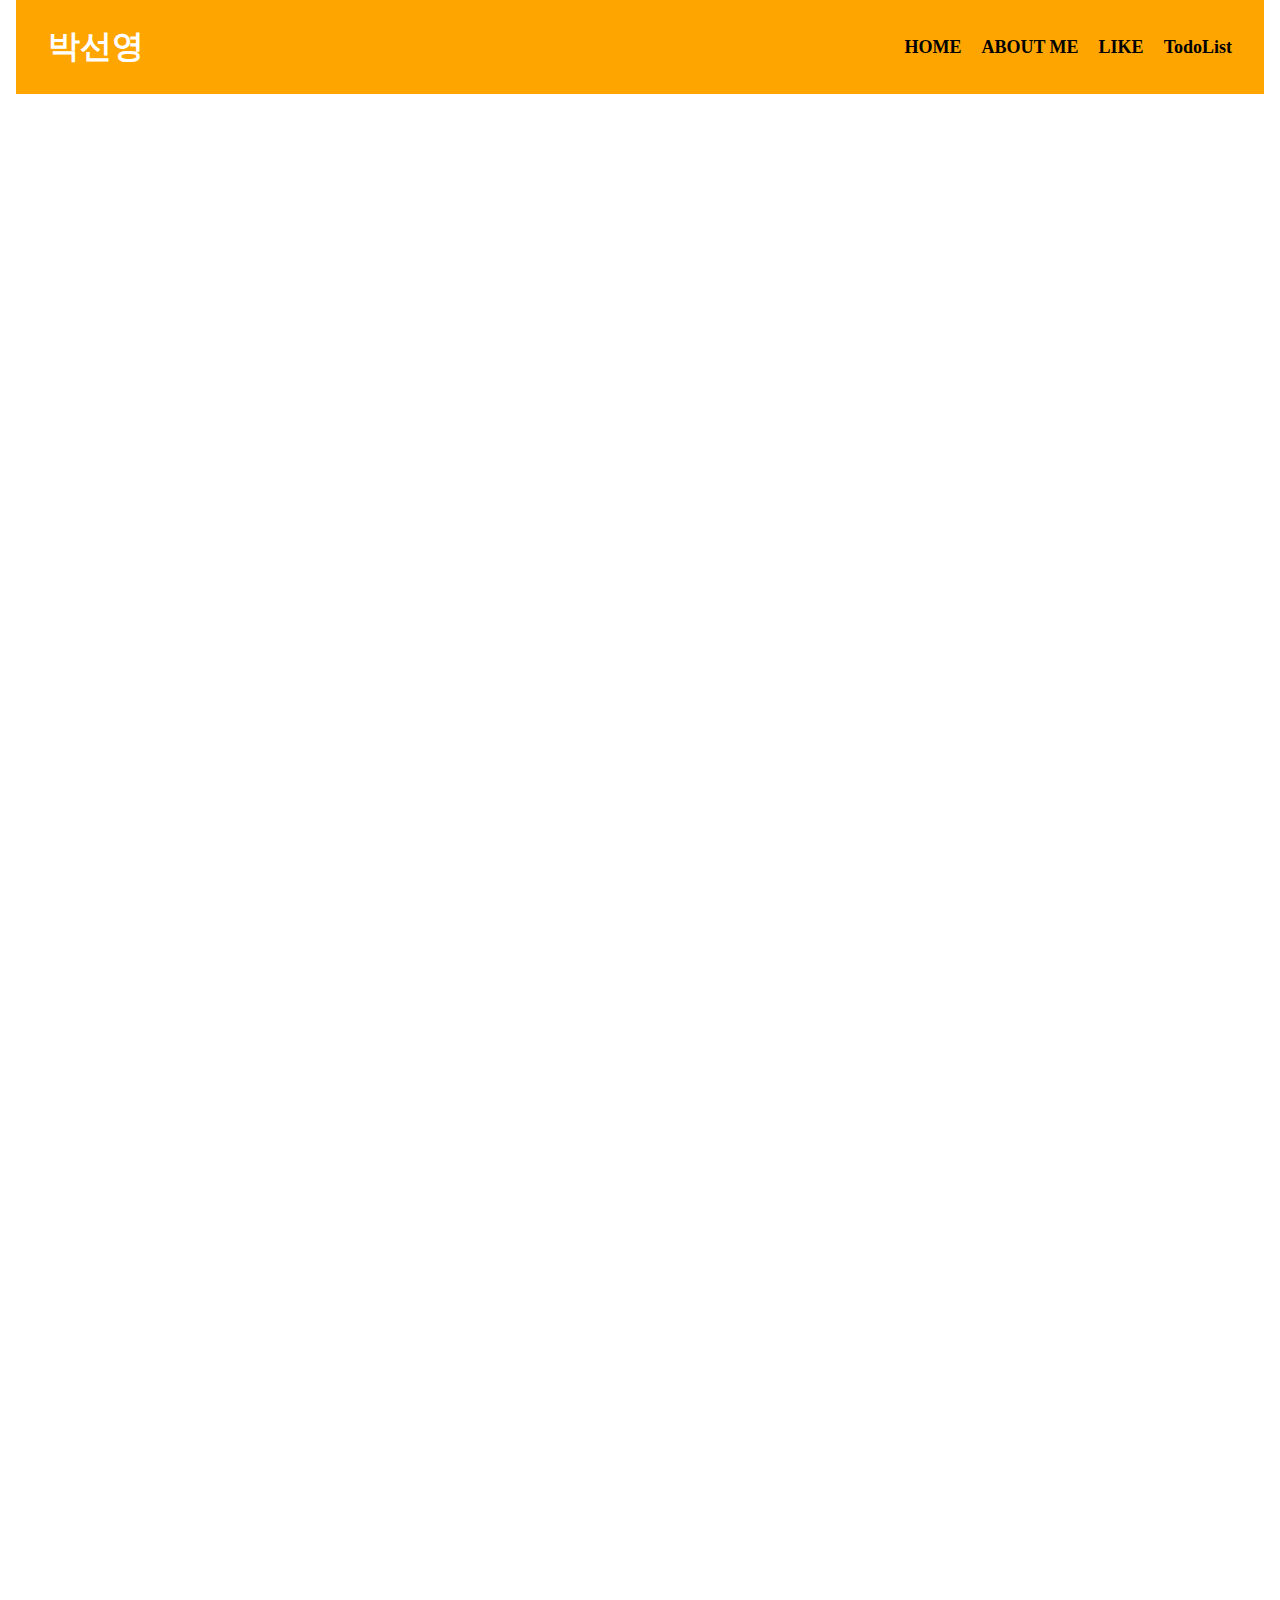
<file: index.html>
<!DOCTYPE html>
<html lang="ko">

<head>
  <meta charset="UTF-8">
  <title>💜park sunyoung💜</title>
  <link rel="stylesheet" href="./style.css" type="text/css">
</head>

<header>
  <h1 id="nav-name">박선영</h1>
  <nav id="menu">
    <ul>
      <li><a href="index.html">HOME</a></li>
      <li><a href="aboutme.html">ABOUT ME</a></li>
      <li><a href="like.html">LIKE</a></li>
      <li><a href="todolist.html">TodoList</a></li>
    </ul>
  </nav>
</header>

<body>
  <div align="center">
    <p>
      <iframe width="560" height="315" src="https://www.youtube.com/embed/js1CtxSY38I" title="YouTube video player"
        frameborder="0" allow="accelerometer; autoplay; clipboard-write; encrypted-media; gyroscope; picture-in-picture"
        allowfullscreen></iframe>
    </p>
  </div>

  <div id="disqus_thread"></div>
  <script>
    /**
    *  RECOMMENDED CONFIGURATION VARIABLES: EDIT AND UNCOMMENT THE SECTION BELOW TO INSERT DYNAMIC VALUES FROM YOUR PLATFORM OR CMS.
    *  LEARN WHY DEFINING THESE VARIABLES IS IMPORTANT: https://disqus.com/admin/universalcode/#configuration-variables    */
    /*
    var disqus_config = function () {
    this.page.url = PAGE_URL;  // Replace PAGE_URL with your page's canonical URL variable
    this.page.identifier = PAGE_IDENTIFIER; // Replace PAGE_IDENTIFIER with your page's unique identifier variable
    };
    */
    (function () { // DON'T EDIT BELOW THIS LINE
      var d = document, s = d.createElement('script');
      s.src = 'https://mypage-syp.disqus.com/embed.js';
      s.setAttribute('data-timestamp', +new Date());
      (d.head || d.body).appendChild(s);
    })();
  </script>
  <noscript>Please enable JavaScript to view the <a href="https://disqus.com/?ref_noscript">comments powered by
      Disqus.</a></noscript>
</body>

</html>
</file>
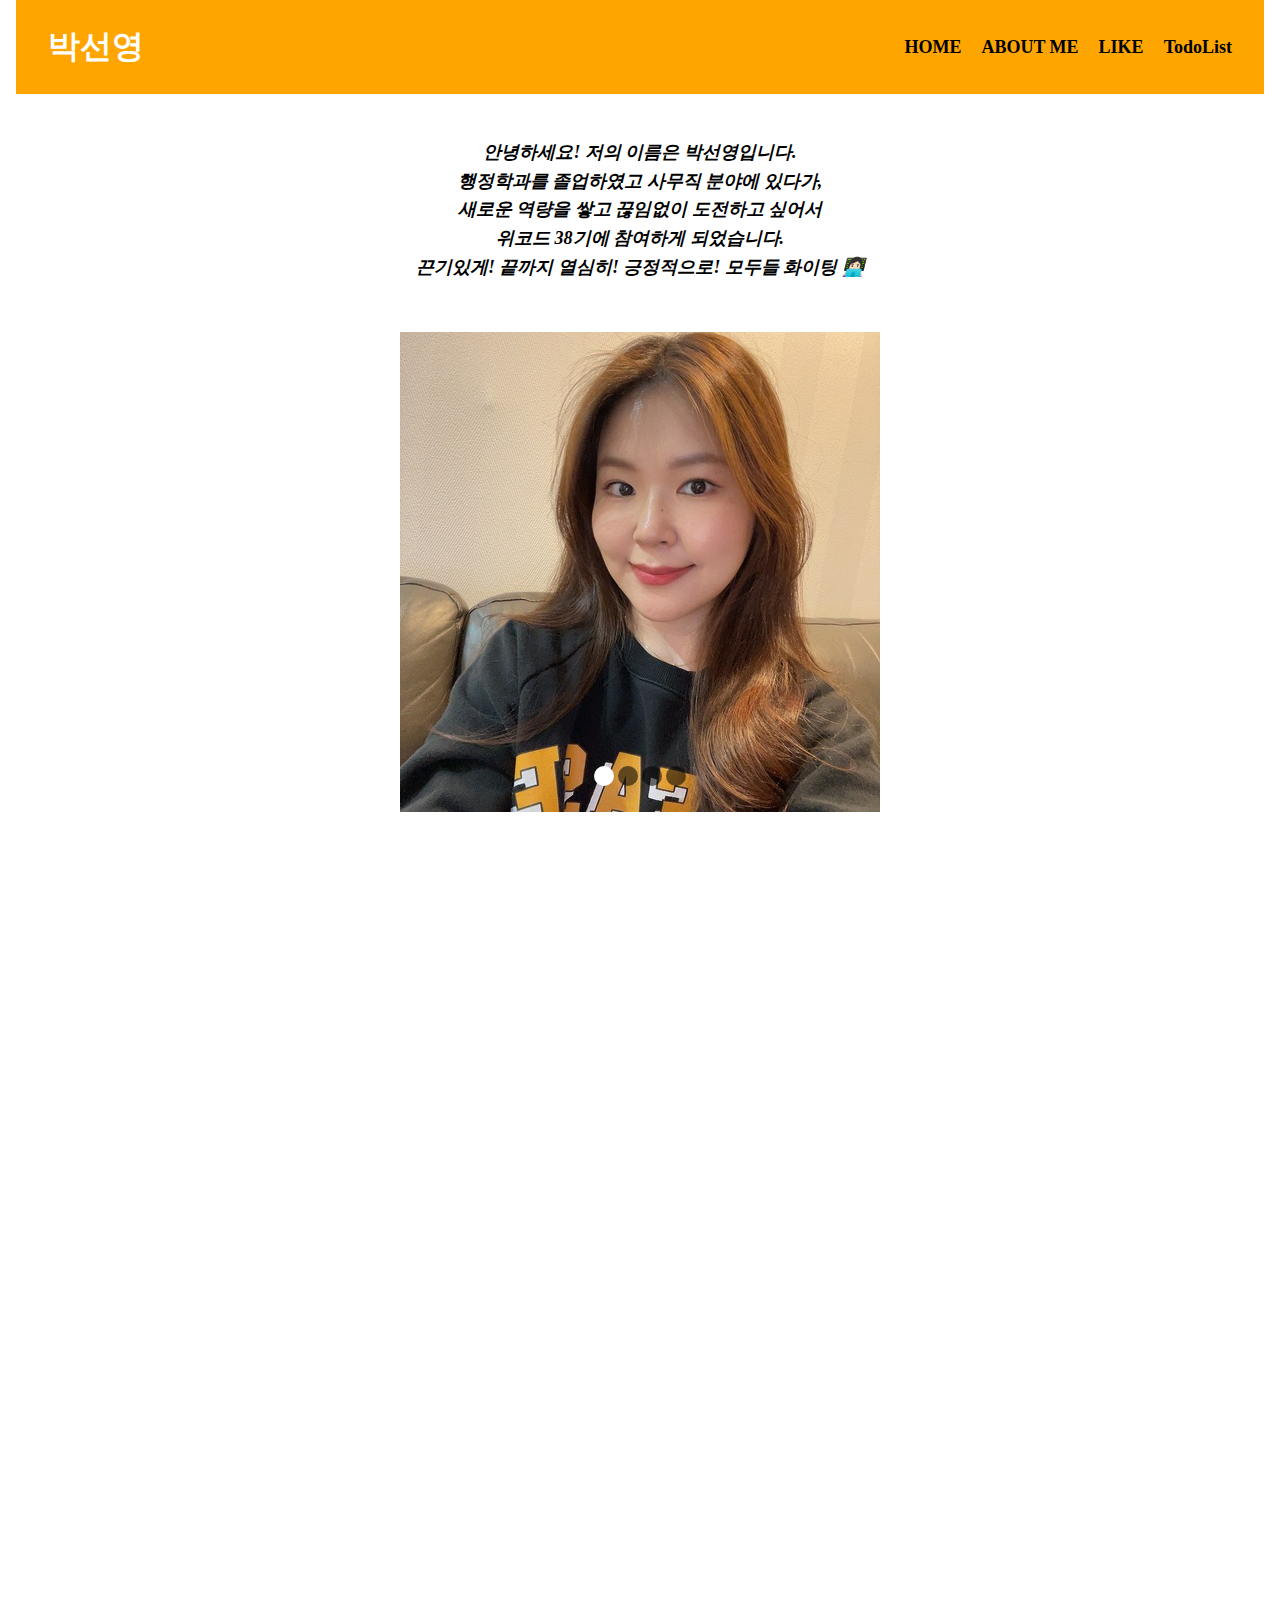
<file: aboutme.html>
<!DOCTYPE html>
<html lang="ko">

<head>
  <meta charset="UTF-8">
  <title>💜park sunyoung💜</title>
  <link rel="stylesheet" href="./style.css" type="text/css">

</head>

<body>
  <header>
    <h1 id="nav-name">박선영</h1>
    <nav id="menu">
      <ul>
        <li><a href="index.html">HOME</a></li>
        <li><a href="aboutme.html">ABOUT ME</a></li>
        <li><a href="like.html">LIKE</a></li>
        <li><a href="todolist.html">TodoList</a></li>
      </ul>
    </nav>
  </header>



  <div class="intext">
    <h2>
      <br>안녕하세요! 저의 이름은 박선영입니다.
      <br>행정학과를 졸업하였고 사무직 분야에 있다가,
      <br>새로운 역량을 쌓고 끊임없이 도전하고 싶어서
      <br>위코드 38기에 참여하게 되었습니다.
      <br>끈기있게! 끝까지 열심히! 긍정적으로! 모두들 화이팅 👩🏻‍💻
    </h2>
  </div>
  <!-- 라디오 버튼을 이용한 div활성화 -->
  <div class="slider">
    <input type="radio" name="slide" id="slide1" checked>
    <input type="radio" name="slide" id="slide2">
    <input type="radio" name="slide" id="slide3">
    <input type="radio" name="slide" id="slide4">
    <ul id="imgholder" class="imgs">
      <li><img src="./aboutme1.jpg"></li>
      <li><img src="./aboutme2.jpg"></li>
      <li><img src="./aboutme3.jpg"></li>
      <li><img src="./aboutme4.jpg"></li>
    </ul>
    <div class="bullets">
      <label for="slide1">&nbsp;</label>
      <label for="slide2">&nbsp;</label>
      <label for="slide3">&nbsp;</label>
      <label for="slide4">&nbsp;</label>
    </div>




</body>

</html>
</file>
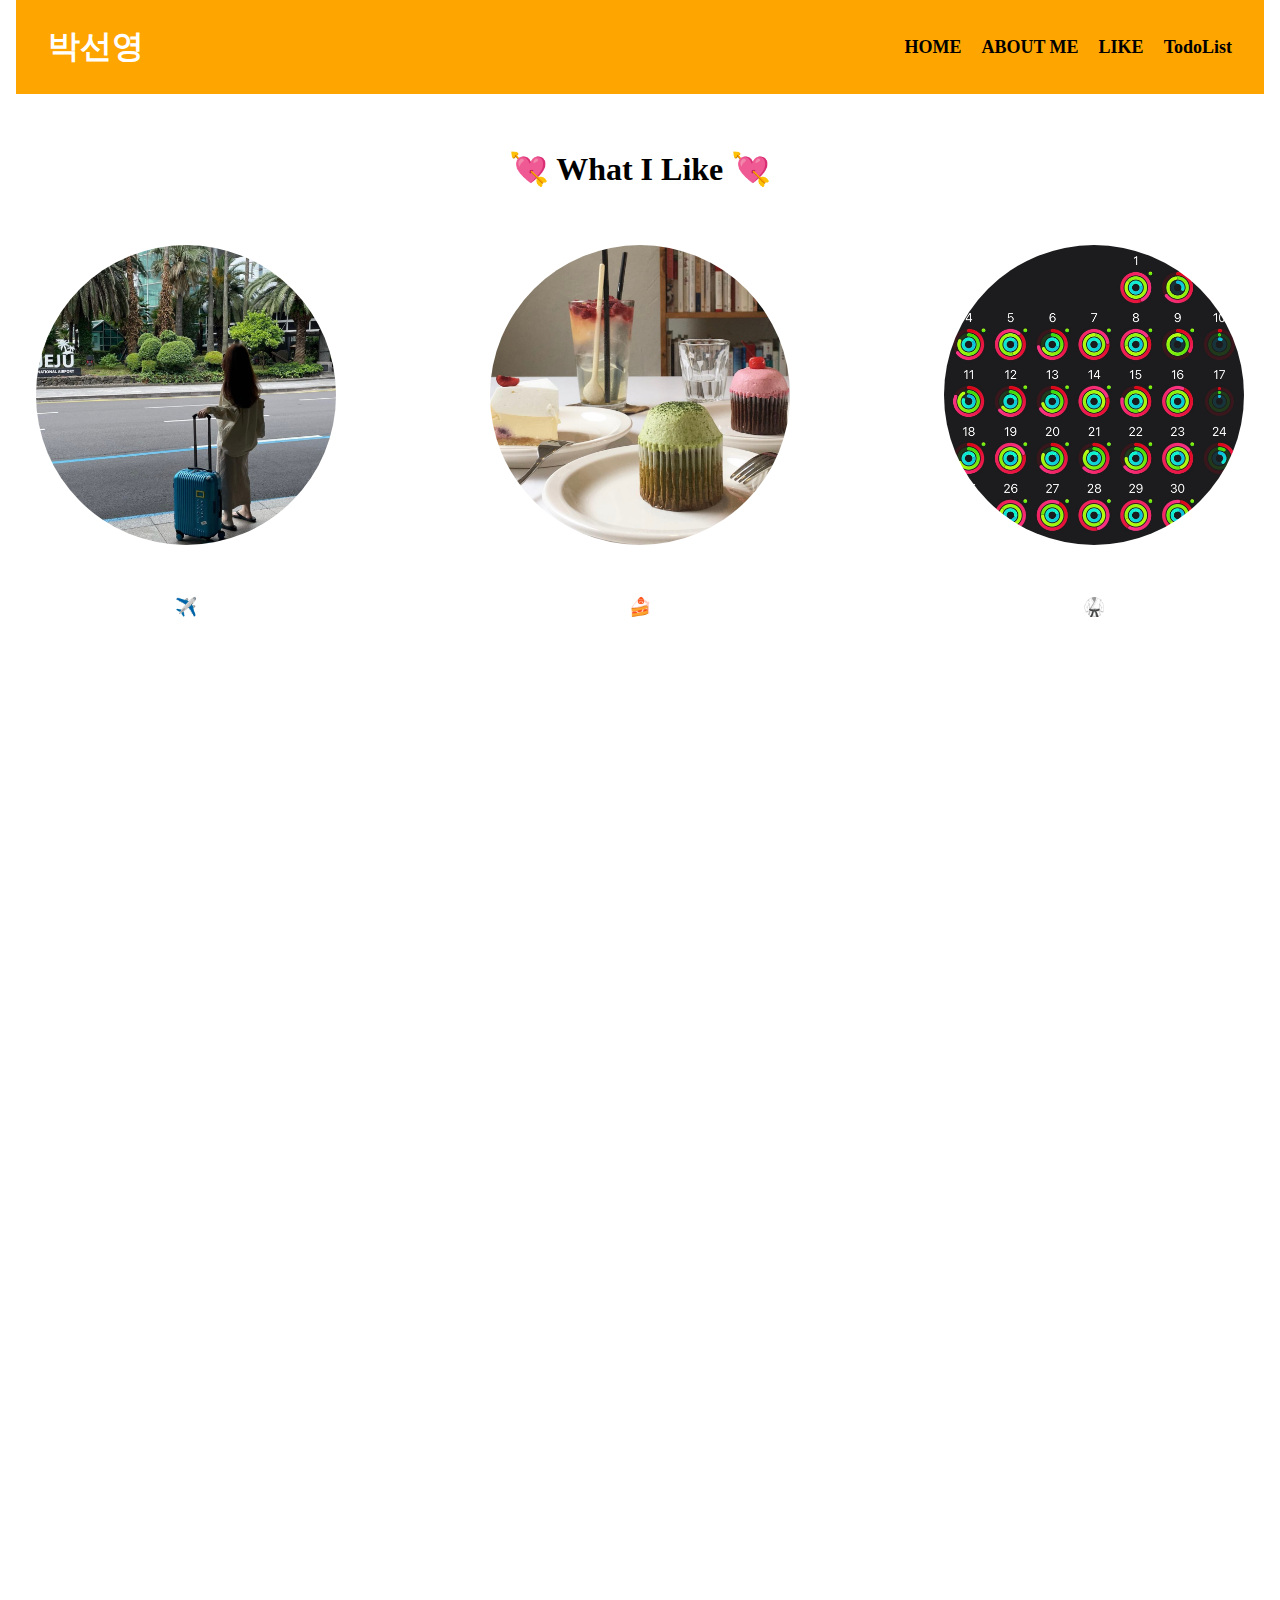
<file: like.html>
<!DOCTYPE html>
<html lang="ko">

<head>
  <meta charset="UTF-8">
  <title>💜park sunyoung💜</title>
  <link rel="stylesheet" href="./style.css">
</head>

<header>
  <h1 id="nav-name">박선영</h1>
  <nav id="menu">
    <ul>
      <li><a href="index.html">HOME</a></li>
      <li><a href="aboutme.html">ABOUT ME</a></li>
      <li><a href="like.html">LIKE</a></li>
      <li><a href="todolist.html">TodoList</a></li>
    </ul>
  </nav>
</header>

<body>
  <div id="likecategory">
    <h1>💘 What I Like 💘 </h1>
    <div class="container">
      <div class="like">
        <img class="like_img" src="like01.jpg" alt="">
        <p id="like_text1">✈️</p>
      </div>
      <div class="like">
        <img class="like_img" src="like02.jpg" alt="">
        <p id="like_text2">🍰</p>
      </div>
      <div class="like">
        <img class="like_img" src="like03.jpg" alt="">
        <p id="like_text3">🥋</p>
      </div>
    </div>
  </div>

</html>
</file>
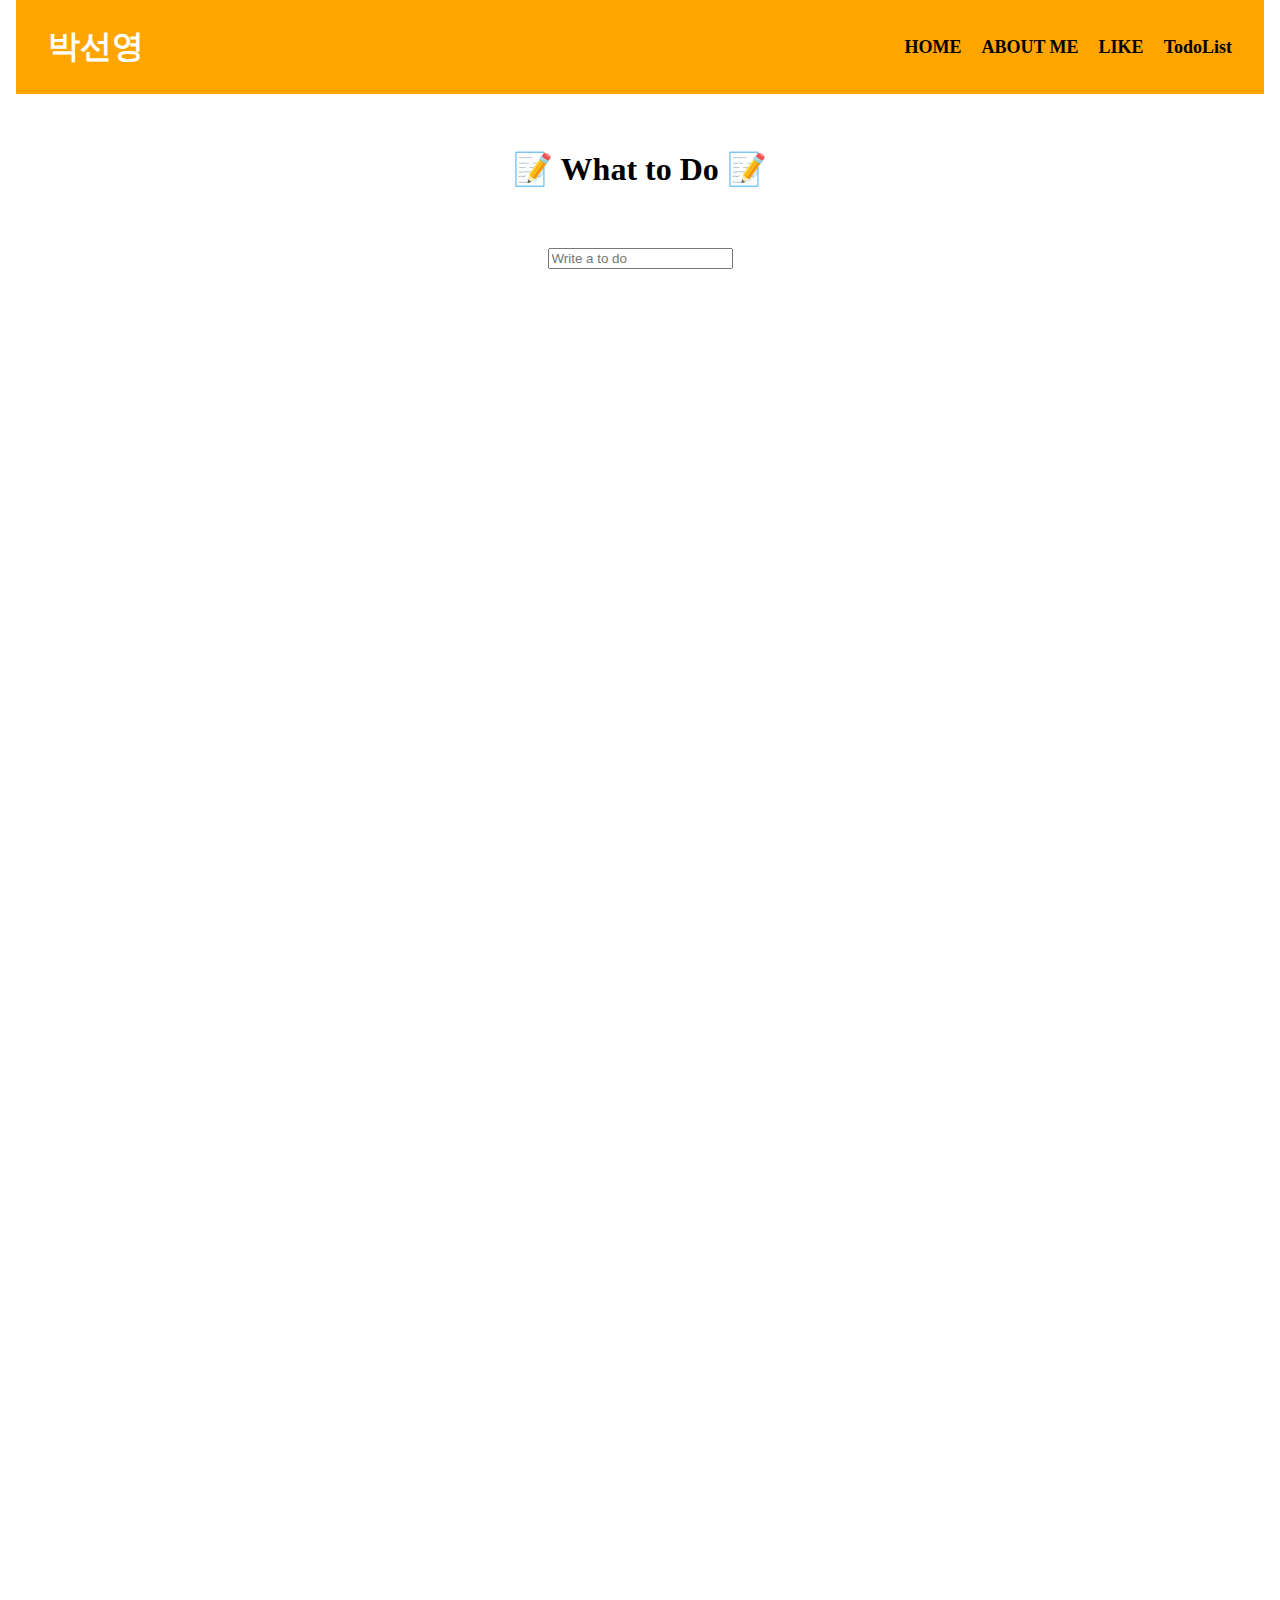
<file: todolist.html>
<!DOCTYPE html>
<html lang="ko">

<head>
    <meta charset="UTF-8">
    <title>💜park sunyoung💜</title>
    <link rel="stylesheet" href="./style.css" type="text/css">
</head>

<header>
    <h1 id="nav-name">박선영</h1>
    <nav id="menu">
        <ul>
            <li><a href="index.html">HOME</a></li>
            <li><a href="aboutme.html">ABOUT ME</a></li>
            <li><a href="like.html">LIKE</a></li>
            <li><a href="todolist.html">TodoList</a></li>
        </ul>
    </nav>
</header>

<body>
    <div id="todocategory">
        <h1>📝 What to Do 📝 </h1>
    </div>

    <div id="todocategory2">
        <form class="js-toDoForm">
            <input type="text" placeholder="Write a to do" /> <!-- 도움말 -->
        </form>
        <ul class="js-toDoList">
            <script src="todolist.js"></script>
            <li></li>
        </ul>
    </div>
</body>

</html>
</file>
<file: style.css>
header {
    background: #FFA500;
    color: white;
    padding-left: 32px;
    padding-right: 32px;
    display: flex;
    justify-content: space-between;
    align-items: center;
    position: sticky;
    top: 0;
    z-index: 100;
    /* 이미지 슬라이더랑 겹치지 않게 큰 정수 넣기 */
}

ul {
    list-style-type: none;
    padding: 0;
}

li {
    display: inline-block;
    margin-left: 16px;
    font-size: 18px;
    font-weight: bold;
}

/* aboutme */

body {

    padding: 0 16px;
    margin: 0;
}

html {
    /* 자간? */
    height: 200%;
    line-height: 1.6;
}

a {
    text-decoration-line: none;
    color: black;
}

a:hover {
    /* 메뉴바 마우스 올렸을떄 색상 다르게 꾸미기 */
    color: beige;
}

.intext {
    margin: 0px 100px 50px 100px;
    text-align: center;
}

.intext h2 {
    font-style: italic;
    font-size: 18px
}

/* like */


#likecategory h1 {
    text-align: center;
    margin: 50px;

}

.container {
    display: flex;
    /* 첫,끝 요소는 맨 끝에 붙힌 후에 남은요소끼리 일정한 간격만큼 벌린다.*/
    justify-content: space-between;
    margin-top: 20px;

}

.like {
    text-align: center;
    align-items: center;
    justify-content: center;
    margin: 0 20px;
}

.like_img {
    max-width: 300px;
    display: inline;
    border-radius: 70%;
    overflow: hidden;
}

/*텍스트, 호버*/
.like p {
    font-size: 18px;
    line-height: 4;
}


.like p:hover::before {
    font-size: 25px;
    font-weight: bold;
    color: #000;
}

/* 마우스 올려놓았을때 폰트 안보이게 함*/
.like p:hover {
    font-size: 0;
}

.like #like_text1:hover:before {
    content: '자연을 보고 느끼는 여행';
}

.like #like_text2:hover:before {
    content: '달지 않은 디저트를 찾아서';
}

.like #like_text3:hover:before {
    content: '운동을 통한 활력 증진';
}

/* 이미지 슬라이더 */
.slider {
    width: 480px;
    height: 480px;
    position: relative;
    margin: 0 auto;
    overflow: hidden;
    /* 현재 슬라이드 오른쪽에 위치한 나머지 슬라이드 들이 보이지 않도록 가림 */
}

.slider input[type=radio] {
    display: none;
}

ul.imgs {
    padding: 0;
    margin: 0;
    list-style: none;
}

ul.imgs li {
    position: absolute;
    left: 640px;
    transition-delay: 1s;
    /* 새 슬라이드가 이동해 오는 동안 이전 슬라이드 이미지가 배경이 보이도록 지연 */

    padding: 0;
    margin: 0;
}

.bullets {
    position: absolute;
    left: 50%;
    transform: translateX(-50%);
    bottom: 20px;
    z-index: 2;
}

.bullets label {
    display: inline-block;
    border-radius: 50%;
    background-color: rgba(0, 0, 0, 0.55);
    width: 20px;
    height: 20px;
    cursor: pointer;
}

/* 현재 선택된 불릿 배경 흰색으로 구분 표시 */
.slider input[type=radio]:nth-child(1):checked~.bullets>label:nth-child(1) {
    background-color: #fff;
}

.slider input[type=radio]:nth-child(2):checked~.bullets>label:nth-child(2) {
    background-color: #fff;
}

.slider input[type=radio]:nth-child(3):checked~.bullets>label:nth-child(3) {
    background-color: #fff;
}

.slider input[type=radio]:nth-child(4):checked~.bullets>label:nth-child(4) {
    background-color: #fff;
}

.slider input[type=radio]:nth-child(1):checked~ul.imgs>li:nth-child(1) {
    left: 0;
    transition: 0.5s;
    z-index: 1;
}

.slider input[type=radio]:nth-child(2):checked~ul.imgs>li:nth-child(2) {
    left: 0;
    transition: 0.5s;
    z-index: 1;
}

.slider input[type=radio]:nth-child(3):checked~ul.imgs>li:nth-child(3) {
    left: 0;
    transition: 0.5s;
    z-index: 1;
}

.slider input[type=radio]:nth-child(4):checked~ul.imgs>li:nth-child(4) {
    left: 0;
    transition: 0.5s;
    z-index: 1;
}

/* todolist */
#todocategory h1 {
    text-align: center;
    margin: 50px;

}

#todocategory2 {
    width: 400px;
    height: 400px;
    display: block;
    margin: 0 auto;
}

.js-toDoForm {
    display: block;
    margin-bottom: 50px;
    text-align: center;
}

.js-toDoList li {
    width: 250px;
    display: block;
    margin: 0 auto;
}
</file>
